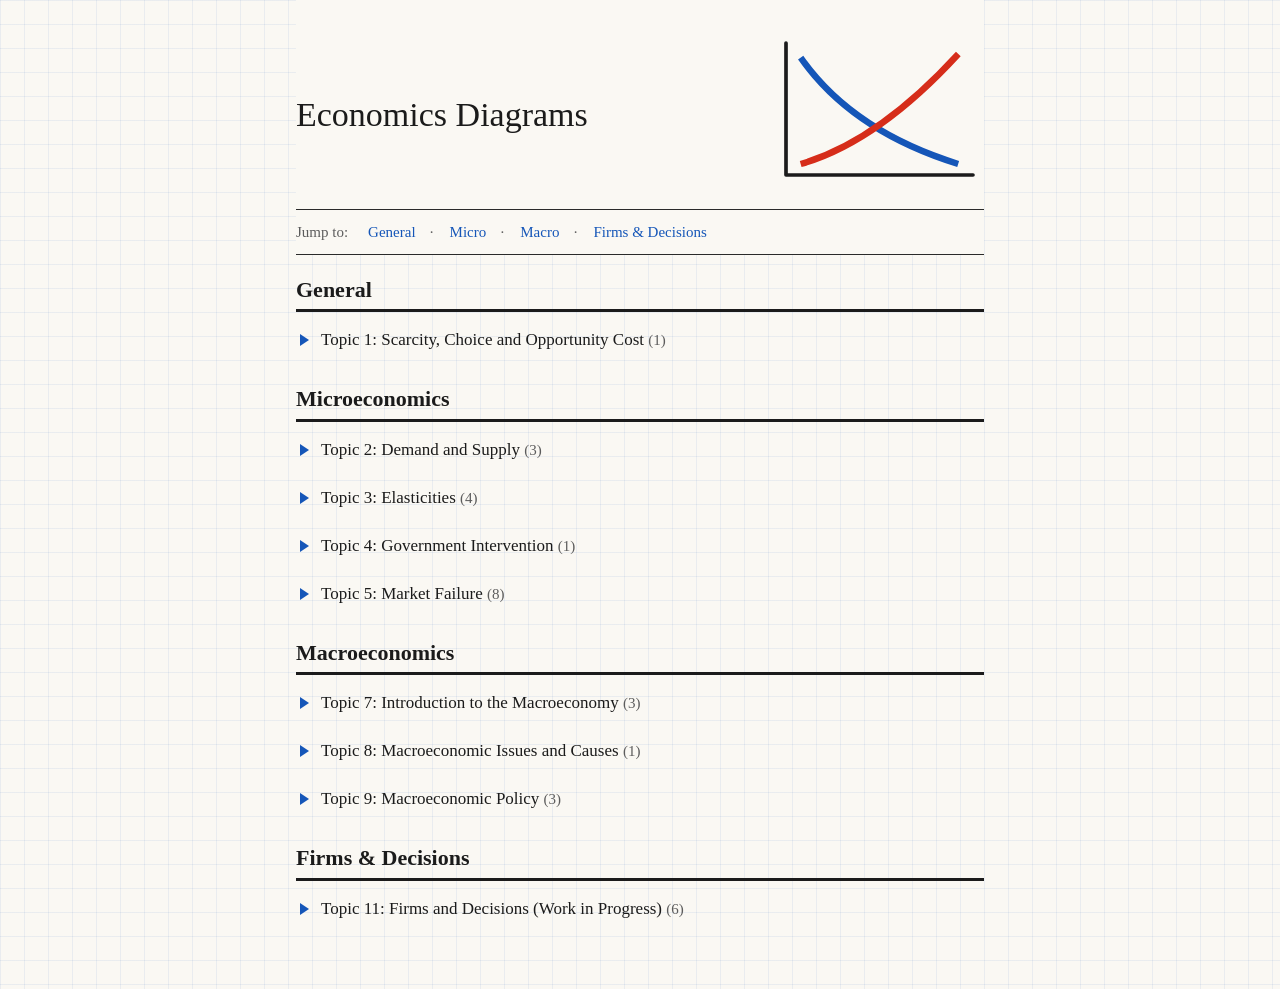
<file: index.html>
<!doctype html>
<html lang="en">
<head>
<meta charset="utf-8">
<meta name="viewport" content="width=device-width, initial-scale=1">
<title>Economics Diagrams</title>
<link rel="stylesheet" href="ew.css">
<style>
/* Index page only. Everything is scoped to #menu / body:not(.in-widget) so the widget pages are untouched. */
:root { --blue: #1556b8; --red: #d62d1a; --line: #2a2a2a; }

/* Very faint graph-paper grid behind the index (the widget pages keep the plain background). */
body:not(.in-widget) {
  background-image:
    linear-gradient(rgba(21, 86, 184, .07) 1px, transparent 1px),
    linear-gradient(90deg, rgba(21, 86, 184, .07) 1px, transparent 1px);
  background-size: 24px 24px;
}

/* ew.css sets display on #app, which overrides the hidden attribute and showed the widget header under the index. */
#app[hidden] { display: none; }

/* One font on the index only (widget pages keep the fonts set in ew.css). */
#menu { --serif: Georgia, 'Noto Serif', 'Times New Roman', Times, serif; --sans: var(--serif); font-family: var(--serif); max-width: 720px; padding: 0 16px 56px; }

/* Header and jump bar stay frozen at the top while the page scrolls. */
.top { position: sticky; top: 0; z-index: 5; margin: 0 -16px; padding: 12px 16px 0; background: var(--bg); }
.site-head { margin-bottom: 12px; display: flex; align-items: center; justify-content: space-between; gap: 16px; }
#menu .site-head h1 { font: 400 28px/1.15 var(--serif); color: var(--ink); margin: 0; }
.head-diagram { flex: none; width: 150px; height: 112px; }
.head-diagram .axis { stroke: var(--ink); stroke-width: 2; fill: none; stroke-linecap: round; stroke-linejoin: round; }
.head-diagram .curve { fill: none; stroke-width: 3.5; stroke-dasharray: 1 1; stroke-dashoffset: 0; animation: draw 4s ease-in-out both; }
.head-diagram .d { stroke: var(--blue); }
.head-diagram .s { stroke: var(--red); }
@keyframes draw { from { stroke-dashoffset: 1; } to { stroke-dashoffset: 0; } }

/* "Jump to" bar */
#topic-bar { display: flex; flex-wrap: wrap; align-items: center; margin: 0 -16px; padding: 0 12px; background: var(--bg); border-top: 1px solid var(--line); border-bottom: 1px solid var(--line); }
#topic-bar .label { padding: 0 4px 0 7px; font-size: 15px; color: var(--muted); white-space: nowrap; }
#topic-bar a { position: relative; display: inline-flex; align-items: center; min-height: 44px; padding: 0 7px; font-size: 15px; color: var(--blue); text-decoration: none; white-space: nowrap; }
#topic-bar a:not(:last-child)::after { content: "\00b7"; position: absolute; right: -3px; color: var(--muted); }
#topic-bar a:hover { text-decoration: underline; }
#topic-bar a:active { color: var(--red); }

/* Categories and topics */
.cat { scroll-margin-top: calc(var(--top-h, 200px) + 4px); padding-top: 22px; }
#menu .cat-title { font: 700 22px/1.2 var(--serif); color: var(--ink); margin: 0 0 4px; padding: 0 0 6px; border: 0; border-bottom: 3px solid var(--ink); }
.tp summary { display: flex; align-items: center; gap: 12px; min-height: 48px; padding: 6px 4px; cursor: pointer; list-style: none; font: 400 17px/1.3 var(--serif); }
.tp summary::-webkit-details-marker { display: none; }
.tp summary:hover .tname { text-decoration: underline; text-underline-offset: 3px; }
.tp summary:focus-visible, .row:focus-visible { outline: 2px solid var(--blue); outline-offset: -2px; }
.arrow { flex: none; width: 0; height: 0; border-style: solid; border-width: 6px 0 6px 9px; border-color: transparent transparent transparent var(--blue); transition: transform .2s ease; }
.tp.is-open .arrow { transform: rotate(90deg); border-left-color: var(--red); }
.count { font-weight: 400; color: var(--muted); font-family: var(--sans); font-size: 15px; }
.pending { margin: 0; padding: 12px 4px; color: var(--muted); }

/* Widget rows */
#menu .rows { overflow: hidden; margin: 0; padding: 0; }
#menu .rows li { padding: 0; }
.row { display: flex; align-items: center; justify-content: space-between; gap: 12px; min-height: 44px; padding: 6px 4px 6px 25px; font-size: 16px; line-height: 1.3; color: var(--blue); text-decoration: none; }
.row:hover .rname { text-decoration: underline; text-underline-offset: 3px; }
.row:active { color: var(--red); }
.row .tag { font-weight: 400; color: var(--red); border-color: var(--red); }

@media (max-width: 719px) {
  #topic-bar .label, #topic-bar a { font-size: 13px; }
  #topic-bar .label { padding: 0 2px 0 4px; }
  #topic-bar a { padding: 0 4px; }
  #topic-bar a:not(:last-child)::after { right: -2px; }
}

@media (min-width: 720px) {
  .top { margin: 0; padding: 32px 0 0; }
  #menu .site-head h1 { font-size: 34px; }
  .head-diagram { width: 220px; height: 165px; }
  #topic-bar { margin: 0; padding: 0; }
  #topic-bar .label { padding: 0 14px 0 0; }
  #topic-bar a { padding: 0 14px 0 0; margin-right: 14px; }
  #topic-bar a:not(:last-child)::after { right: -4px; }
}

@media (prefers-reduced-motion: reduce) {
  .head-diagram .curve { animation: none; }
  .arrow { transition: none; }
}
</style>
</head>
<body>

<main id="menu">
  <div class="top">
  <header class="site-head">
    <h1>Economics Diagrams</h1>
    <svg class="head-diagram" viewBox="0 0 120 90" aria-hidden="true" focusable="false">
      <path class="axis" d="M12 6V78H114"/>
      <path class="curve d" pathLength="1" d="M20 14Q48 54 106 72"/>
      <path class="curve s" pathLength="1" d="M20 72Q62 60 106 12"/>
    </svg>
  </header>
  <nav id="topic-bar" aria-label="Jump to"></nav>
  </div>
  <!-- ew.js requires this element when it starts; it is never shown. -->
  <input type="search" id="menu-search" hidden aria-hidden="true" tabindex="-1">
  <div id="menu-list"></div>
</main>

<div id="app" hidden>
  <header id="bar">
    <a href="#" class="home">All topics</a>
    <h1 id="w-title"></h1>
    <span id="w-guided" class="tag" hidden>Guided</span>
    <button id="glossary-btn" type="button" aria-pressed="false">Glossary</button>
  </header>

  <div id="stage">
    <svg id="diagram" viewBox="0 0 600 520" role="img" aria-labelledby="diagram-title diagram-desc">
      <title id="diagram-title"></title><desc id="diagram-desc"></desc>
    </svg>
    <div id="tip" role="note" hidden></div>
  </div>

  <aside id="panel">
    <div id="panel-main">
      <section id="stepper" hidden aria-live="polite">
        <p id="step-count"></p>
        <h2 id="step-title"></h2>
        <div id="step-text"></div>
        <div class="step-nav"><button id="step-back" type="button">Back</button><button id="step-next" type="button">Next</button></div>
        <p id="step-msg" role="status"></p>
      </section>
      <section class="side-section" id="controls-section">
        <h2 class="side-head">Controls</h2>
        <div id="controls"></div>
        <label class="check"><input type="checkbox" id="c-tips"> Tooltips</label>
      </section>
      <section class="side-section" id="result-section" hidden>
        <h2 class="side-head">Summary</h2>
        <div id="result" aria-live="polite"></div>
      </section>
      <section class="side-section" id="notes-section" hidden>
        <h2 class="side-head">Price Adjustment Process</h2>
        <div id="notes"></div>
      </section>
      <div class="actions">
        <button id="reset" type="button">Reset</button>
        <details class="save">
          <summary>Save diagram</summary>
          <fieldset class="radio"><legend>Image style</legend>
            <label><input type="radio" name="img-style" value="colour" checked> Colour</label>
            <label><input type="radio" name="img-style" value="grey"> Greyscale (for printing)</label>
          </fieldset>
          <button id="download" type="button">Download PNG</button>
          <button id="copy" type="button">Copy</button>
          <p id="save-status" role="status"></p>
        </details>
      </div>
    </div>
    <section id="glossary" hidden>
      <div class="glossary-head"><h2>Glossary</h2><button id="glossary-close" type="button">Back to diagram controls</button></div>
      <div id="glossary-list"></div>
    </section>
  </aside>
</div>

<script src="ew.js"></script>
<script src="glossary.js"></script>
<script src="tips.js"></script>
<script src="topics/demand-supply.js"></script>
<script src="topics/elasticities.js"></script>
<script src="topics/ppc.js"></script>
<script src="topics/government-intervention.js"></script>
<script src="topics/externalities.js"></script>
<script src="topics/market-failure-info.js"></script>
<script src="topics/macro.js"></script>
<script src="topics/firms-costs.js"></script>
<script src="topics/firms-revenue.js"></script>
<script src="topics/firms-profit.js"></script>
<script src="topics/firms-welfare.js"></script>
<script>
// Widget list (unchanged from the previous index). Entries ending in .html are older pages not yet moved onto the shared engine.
const MENU = [
  ['Topic 1: Scarcity, Choice and Opportunity Cost', [
    ['ppc', 'Production Possibility Curve (PPC)']]],
  ['Topic 2: Demand and Supply', [
    ['ds-guided', 'Price Adjustment Process', true],
    ['ds-single', 'Demand and Supply: Single Shift'],
    ['ds-simultaneous', 'Demand and Supply: Simultaneous Shifts']]],
  ['Topic 3: Elasticities', [
    ['ped', 'Price Elasticity of Demand (PED)'],
    ['pes', 'Price Elasticity of Supply (PES)'],
    ['xed', 'Cross Elasticity of Demand (XED)'],
    ['yed', 'Income Elasticity of Demand (YED)']]],
  ['Topic 4: Government Intervention', [
    ['government-intervention', 'Government Intervention in Markets']]],
  ['Topic 5: Market Failure', [
    ['guided-externalities', 'Externalities as a Source of Market Failure', true],
    ['negative-externalities', 'Negative Externalities'],
    ['ne-measures', 'Government Measures: Negative Externalities'],
    ['positive-externalities', 'Positive Externalities'],
    ['pe-measures', 'Government Measures: Positive Externalities'],
    ['guided-imperfect-information', 'Imperfect Information as a Source of Market Failure', true],
    ['imperfect-information', 'Imperfect Information'],
    ['imperfect-information-measures', 'Government Measures: Imperfect Information']]],
  ['Topic 7: Introduction to the Macroeconomy', [
    ['ad-factors', 'Factors Affecting Aggregate Demand'],
    ['as-factors', 'Factors Affecting Aggregate Supply'],
    ['ad-as', 'AD–AS Equilibrium']]],
  ['Topic 8: Macroeconomic Issues and Causes', [
    ['macro-issues', 'Macroeconomic Issues and Their Causes']]],
  ['Topic 9: Macroeconomic Policy', [
    ['fiscal-policy', 'Fiscal Policy'],
    ['monetary-policy', 'Monetary Policy (Interest and Exchange Rates)'],
    ['supply-side-policy', 'Supply-Side Policies']]],
  ['Topic 11: Firms and Decisions (Work in Progress)', [
    ['profit-guided', 'Draw the Profit Diagram', true],
    ['sr-costs', 'Short-Run Costs'],
    ['scale-economies', 'Economies and Diseconomies of Scale'],
    ['revenue-curves', 'Revenue Curves and Market Power'],
    ['profit-max', 'Profit Maximisation'],
    ['efficiency-welfare', 'Efficiency and Welfare of Market Structures']]],
];

// ew.js builds the menu, widget routing and everything on the widget pages.
EW.start(MENU);

// The index layout below replaces the menu ew.js just built. Topics 6 and 10 are not listed here, so they are never shown.
// [jump-bar label, section heading, topic numbers]
const CATS = [['General', 'General', [1]], ['Micro', 'Microeconomics', [2, 3, 4, 5]], ['Macro', 'Macroeconomics', [7, 8, 9]], ['Firms & Decisions', 'Firms & Decisions', [11]]];
const SLUGS = ['general', 'micro', 'macro', 'firms'];
const esc = s => String(s).replace(/&/g, '&amp;').replace(/</g, '&lt;').replace(/>/g, '&gt;');
const topicNo = t => +(t.match(/^Topic (\d+)/)?.[1]);
const link = ref => ref.endsWith('.html') ? ref : '#' + ref;   // same rule as ew.js
const byNo = new Map(MENU.map(t => [topicNo(t[0]), t]));
const reduceMotion = matchMedia('(prefers-reduced-motion: reduce)');

document.getElementById('menu-list').innerHTML = CATS.map(([, cat, nos], i) =>
  `<section class="cat" id="cat-${SLUGS[i]}"><h2 class="cat-title">${esc(cat)}</h2>` + nos.map(n => {
    const t = byNo.get(n);
    if (!t) return `<p class="pending">Topic ${n} coming soon.</p>`;
    return `<details class="tp"><summary><span class="arrow" aria-hidden="true"></span><span><span class="tname">${esc(t[0])}</span> <span class="count">(${t[1].length})</span></span></summary>` +
      `<ul class="rows">${t[1].map(([ref, name, guided]) =>
        `<li><a class="row" href="${esc(link(ref))}"><span class="rname">${esc(name)}</span>${guided ? '<span class="tag">Guided</span>' : ''}</a></li>`).join('')}</ul></details>`;
  }).join('') + '</section>').join('');

// Jump bar: scrolls without touching the URL hash (the hash is the widget route).
const jump = document.getElementById('topic-bar');
jump.innerHTML = '<span class="label">Jump to:</span>' + CATS.map(([short], i) => `<a href="#cat-${SLUGS[i]}">${esc(short)}</a>`).join('');
jump.addEventListener('click', e => {
  const a = e.target.closest('a');
  if (!a) return;
  e.preventDefault();
  document.getElementById(a.getAttribute('href').slice(1)).scrollIntoView({ behavior: reduceMotion.matches ? 'auto' : 'smooth', block: 'start' });
});

// Jump targets stop below the frozen header and jump bar.
const topBlock = document.querySelector('.top');
new ResizeObserver(() => document.getElementById('menu').style.setProperty('--top-h', topBlock.offsetHeight + 'px')).observe(topBlock);

// Toggles: <details> keeps tap and keyboard behaviour; the list height is animated on top of it.
document.querySelectorAll('#menu-list details.tp').forEach(d => {
  const panel = d.querySelector('.rows');
  d.querySelector('summary').addEventListener('click', e => {
    e.preventDefault();
    const opening = !d.classList.contains('is-open');
    d.classList.toggle('is-open', opening);
    d._anim?.cancel();
    if (opening) d.open = true;
    if (reduceMotion.matches) { d.open = opening; return; }
    const h = panel.scrollHeight + 'px';
    const anim = panel.animate({ height: opening ? ['0px', h] : [h, '0px'] }, { duration: 220, easing: 'ease' });
    d._anim = anim;
    anim.onfinish = () => { if (!opening) d.open = false; d._anim = null; };
  });
});

// ew.js sets the tab title to "Economics diagrams"; use the capitalised form after every route change.
const fixTitle = () => { document.title = document.title.replace('Economics diagrams', 'Economics Diagrams'); };
fixTitle();
addEventListener('hashchange', fixTitle);
</script>
</body>
</html>
</file>
<file: ew.css>
/* Shared styles. Plain, textbook look: paper-white, ink lines, serif diagram labels, no decoration. */
:root {
  --ink: #1b1b1b; --muted: #5c5c5c; --rule: #d9d5cb; --bg: #faf8f3; --paper: #f1eee6; --tag: #8a5a00;
  --serif: Cambria, 'Times New Roman', Times, serif;
  --sans: -apple-system, 'Segoe UI', Roboto, Helvetica, Arial, sans-serif;
  color-scheme: light;
}
* { box-sizing: border-box; }
body { margin: 0; color: var(--ink); background: var(--bg); font: 15px/1.5 var(--sans); }
a { color: inherit; text-underline-offset: 3px; }
button { font: inherit; color: var(--ink); background: #fdfcf9; border: 1px solid #b9b6af; border-radius: 3px; padding: 4px 12px; cursor: pointer; }
button:hover { background: #ebe8df; }
button[aria-pressed="true"] { background: var(--ink); border-color: var(--ink); color: #fff; }
input[type="checkbox"], input[type="radio"] { accent-color: var(--ink); }
input[type="range"] { -webkit-appearance: none; appearance: none; height: 22px; background: transparent; cursor: pointer; }
input[type="range"]::-webkit-slider-runnable-track { height: 3px; background: #b9b6af; }
input[type="range"]::-moz-range-track { height: 3px; background: #b9b6af; }
input[type="range"]::-webkit-slider-thumb { -webkit-appearance: none; width: 18px; height: 18px; margin-top: -7.5px; border-radius: 50%; background: var(--ink); border: 2px solid #fff; box-shadow: 0 0 0 1px var(--ink); }
input[type="range"]::-moz-range-thumb { width: 14px; height: 14px; border-radius: 50%; background: var(--ink); border: 2px solid #fff; box-shadow: 0 0 0 1px var(--ink); }
input[type="range"]:focus-visible { outline: 1px dotted var(--ink); }
.tag { font-size: 12px; letter-spacing: .04em; color: var(--tag); border: 1px solid currentColor; border-radius: 2px; padding: 0 5px; white-space: nowrap; }

/* Topic menu */
#menu { max-width: 960px; margin: 0 auto; padding: 32px 20px 48px; }
#menu h1 { font: 400 30px/1.2 var(--serif); margin: 0 0 8px; }
.lede { color: var(--muted); margin: 0 0 24px; }
#menu h2 { font-size: 15px; font-weight: 600; margin: 24px 0 6px; padding-bottom: 4px; border-bottom: 1px solid var(--rule); }
#menu ul { list-style: none; margin: 0; padding: 0; }
#menu li { padding: 4px 0; }

/* Widget page: diagram fills the window, controls in a column on the right */
#app { display: grid; grid-template: auto minmax(0, 1fr) / minmax(0, 1fr) 320px; height: 100vh; height: 100dvh; }
#bar { grid-column: 1 / -1; display: flex; align-items: center; gap: 14px; padding: 8px 16px; border-bottom: 1px solid var(--rule); }
#bar h1 { font: 400 20px/1.25 var(--serif); margin: 0; }
#bar .home { font-size: 14px; color: var(--muted); }
#glossary-btn { margin-left: auto; }
#stage { position: relative; min-height: 0; padding: 8px 16px; }
#diagram { display: block; width: 100%; height: 100%; }
#diagram .has-tip { cursor: help; }
#diagram .has-tip:focus { outline: 1px dotted var(--ink); }
#tip { position: absolute; z-index: 2; max-width: 300px; padding: 8px 10px; font-size: 14px; background: #fffdf7; border: 1px solid #bdb9ae; pointer-events: none; }

#panel { overflow: auto; padding: 16px 18px 24px; background: var(--paper); border-left: 1px solid var(--rule); font-size: 14px; }
#stepper { margin: 0 0 16px; padding-bottom: 14px; border-bottom: 1px solid var(--rule); }
#step-count { margin: 0; color: var(--muted); font-size: 13px; }
#step-title { margin: 2px 0 8px; font: 400 20px/1.3 var(--serif); }
#step-text p { margin: 0 0 8px; }
.step-nav { display: flex; gap: 8px; margin-top: 12px; }
.step-nav button { min-width: 84px; }
#step-next { background: var(--ink); border-color: var(--ink); color: #fff; }
#step-next:hover { background: #3a3a3a; }
button:disabled { opacity: .45; cursor: default; }
#step-text .think { padding-left: 10px; border-left: 2px solid var(--tag); }
#step-msg { margin: 6px 0 0; color: var(--muted); font-size: 13px; }
#step-msg:empty { display: none; }
#controls > * { margin: 0 0 14px; }
#controls > [hidden] { display: none; }
fieldset { border: 0; margin: 0; padding: 0; }
legend, .slider label { padding: 0; margin-bottom: 4px; font-weight: 600; }
.radio label { margin-right: 16px; white-space: nowrap; }
.slider input { width: 100%; margin: 0; }
.slider .ends { position: relative; display: flex; justify-content: space-between; font-size: 12px; color: var(--muted); }
.slider .tick { position: absolute; transform: translateX(-50%); }
.slider .ends.ticked { height: 1.4em; }
.readout { font-weight: 400; color: var(--muted); }
.hint { margin: 4px 0 0; font-size: 13px; color: var(--muted); }
.model-note { font-size: 13px; color: var(--muted); }
#notes ul { margin: 0; padding-left: 18px; }
#glossary .note { font-size: 13px; color: var(--muted); }
.check { display: block; margin: 0 0 6px; }
#controls .check { margin-bottom: 6px; }
#controls:not([hidden]) + .check { padding-top: 10px; border-top: 1px solid var(--rule); }
#result { margin: 0; }
.side-section { margin: 0 0 20px; }
.side-head { font-size: 15px; font-weight: 700; margin: 0 0 10px; padding-bottom: 6px; border-bottom: 1px solid var(--ink, #222); }
#controls-section > #controls:not([hidden]) + .check { padding-top: 10px; border-top: 1px solid var(--rule); }
.select { display: flex; flex-direction: column; gap: 4px; }
.select .lbl { font-weight: 600; }
.select select { font: inherit; padding: 6px 8px; border: 1px solid var(--rule); border-radius: 4px; background: #fff; max-width: 100%; }
#result table { width: 100%; border-collapse: collapse; }
#result th, #result td { text-align: left; padding: 3px 6px 3px 0; border-bottom: 1px solid var(--rule); font-weight: 400; }
#result thead th { color: var(--muted); font-size: 13px; }
#result table.summary th { width: 38%; padding-right: 10px; vertical-align: top; }
#result table.summary td { vertical-align: top; }
#result tbody th { font-weight: 600; }
#notes h2, #glossary h2 { font-size: 15px; font-weight: 600; margin: 18px 0 6px; }
#notes ol { margin: 0; padding-left: 20px; }
#notes li { margin-bottom: 4px; }
.actions { display: flex; flex-wrap: wrap; align-items: flex-start; gap: 10px; margin-top: 18px; padding-top: 12px; border-top: 1px solid var(--rule); }
.save summary { cursor: pointer; padding: 4px 0; text-decoration: underline; text-underline-offset: 3px; }
.save .radio label { display: block; }
.save button { margin: 8px 6px 0 0; }
#save-status { margin: 6px 0 0; color: var(--muted); font-size: 13px; }
.glossary-head { display: flex; align-items: baseline; justify-content: space-between; gap: 8px; }
.glossary-head h2 { margin-top: 0 !important; }
#glossary details { border-bottom: 1px solid var(--rule); padding: 6px 0; }
#glossary summary { cursor: pointer; font-weight: 600; }
#glossary p { margin: 6px 0; }

/* Tablets in portrait and phones: diagram on top at full width, controls underneath */
@media (max-width: 900px) {
  #app { display: block; height: auto; }
  #stage { padding: 4px 6px; }
  #diagram { height: auto; }
  #panel { border-left: 0; border-top: 1px solid var(--rule); }
}
@media (max-width: 600px) {
  #diagram { font-size: 22px; }
  #bar { gap: 8px; padding: 8px 10px; }
  #bar h1 { font-size: 17px; flex: 1; min-width: 0; }
}

/* Index: search, sticky topic bar, card layout */
#menu-tools { position: sticky; top: 0; z-index: 5; background: var(--bg); padding: 10px 0 8px; margin: 12px 0 0; border-bottom: 1px solid var(--rule); }
#menu-search { width: 100%; box-sizing: border-box; font: inherit; padding: 9px 12px; border: 1px solid #b9b6af; border-radius: 6px; background: #fff; }
#topic-bar { display: flex; flex-wrap: wrap; gap: 6px; margin-top: 8px; }
#topic-bar button { padding: 3px 10px; font-size: 13px; border-radius: 999px; }
#menu .topic { scroll-margin-top: 110px; }
#menu .topic[hidden], #menu li[hidden] { display: none; }
#menu ul.cards { display: grid; grid-template-columns: repeat(auto-fill, minmax(190px, 1fr)); gap: 12px; margin-top: 10px; }
#menu .cards li { padding: 0; }
.card { display: flex; flex-direction: column; height: 100%; text-decoration: none; color: var(--ink); background: #fff; border: 1px solid var(--rule); border-radius: 8px; overflow: hidden; }
.card:hover, .card:focus-visible { border-color: #8a8780; box-shadow: 0 2px 8px rgba(0,0,0,.08); }
.card-body { padding: 8px 10px 10px; }
.card-name { font-weight: 600; font-size: 14px; }
.thumb { position: relative; height: 84px; display: flex; align-items: center; justify-content: center; color: #6b6a64; background: #ece9df; }
.thumb svg { width: 64px; height: 44px; }
.thumb .num { position: absolute; left: 8px; top: 4px; font: 700 20px/1 var(--serif); opacity: .35; }
.thumb.t0 { background: #e8eef6; } .thumb.t1 { background: #f3ebe0; } .thumb.t2 { background: #e8f1e8; }
.thumb.t3 { background: #f1e8f0; } .thumb.t4 { background: #f6efd9; } .thumb.t5 { background: #e6efee; }
#menu-empty { color: var(--muted); margin-top: 24px; }

/* "?" explainers beside control labels (always available, independent of the Tooltips checkbox, which is for the diagram) */
#controls > [id^="ctl-"] { position: relative; }
#controls > [id^="ctl-"]:hover, #controls > [id^="ctl-"]:focus-within { z-index: 20; }
.qm { display: inline-block; width: 16px; height: 16px; margin-left: 6px; border: 1px solid #8d897e; border-radius: 50%; font: 600 11px/14px var(--sans); text-align: center; color: var(--muted); cursor: help; vertical-align: 1px; }
.qm[hidden] { display: none; }
.qm:focus { outline: 2px solid var(--ink); outline-offset: 1px; }
.qm-tip { display: none; position: absolute; z-index: 30; left: 0; right: 0; top: 26px; padding: 8px 10px; font: 400 14px/1.4 var(--sans); text-align: left; color: var(--ink); background: #fffdf7; border: 1px solid #bdb9ae; }
.qm:hover .qm-tip, .qm:focus .qm-tip { display: block; }
#result .note { margin: 10px 0 0; font-size: 14px; color: var(--muted); }
#stepper #controls { margin: 4px 0 10px; padding: 10px 12px; background: var(--panel, #f6f4ee); border: 1px solid var(--rule); border-radius: 6px; }
#stepper #controls > :last-child { margin-bottom: 0; }
</file>
